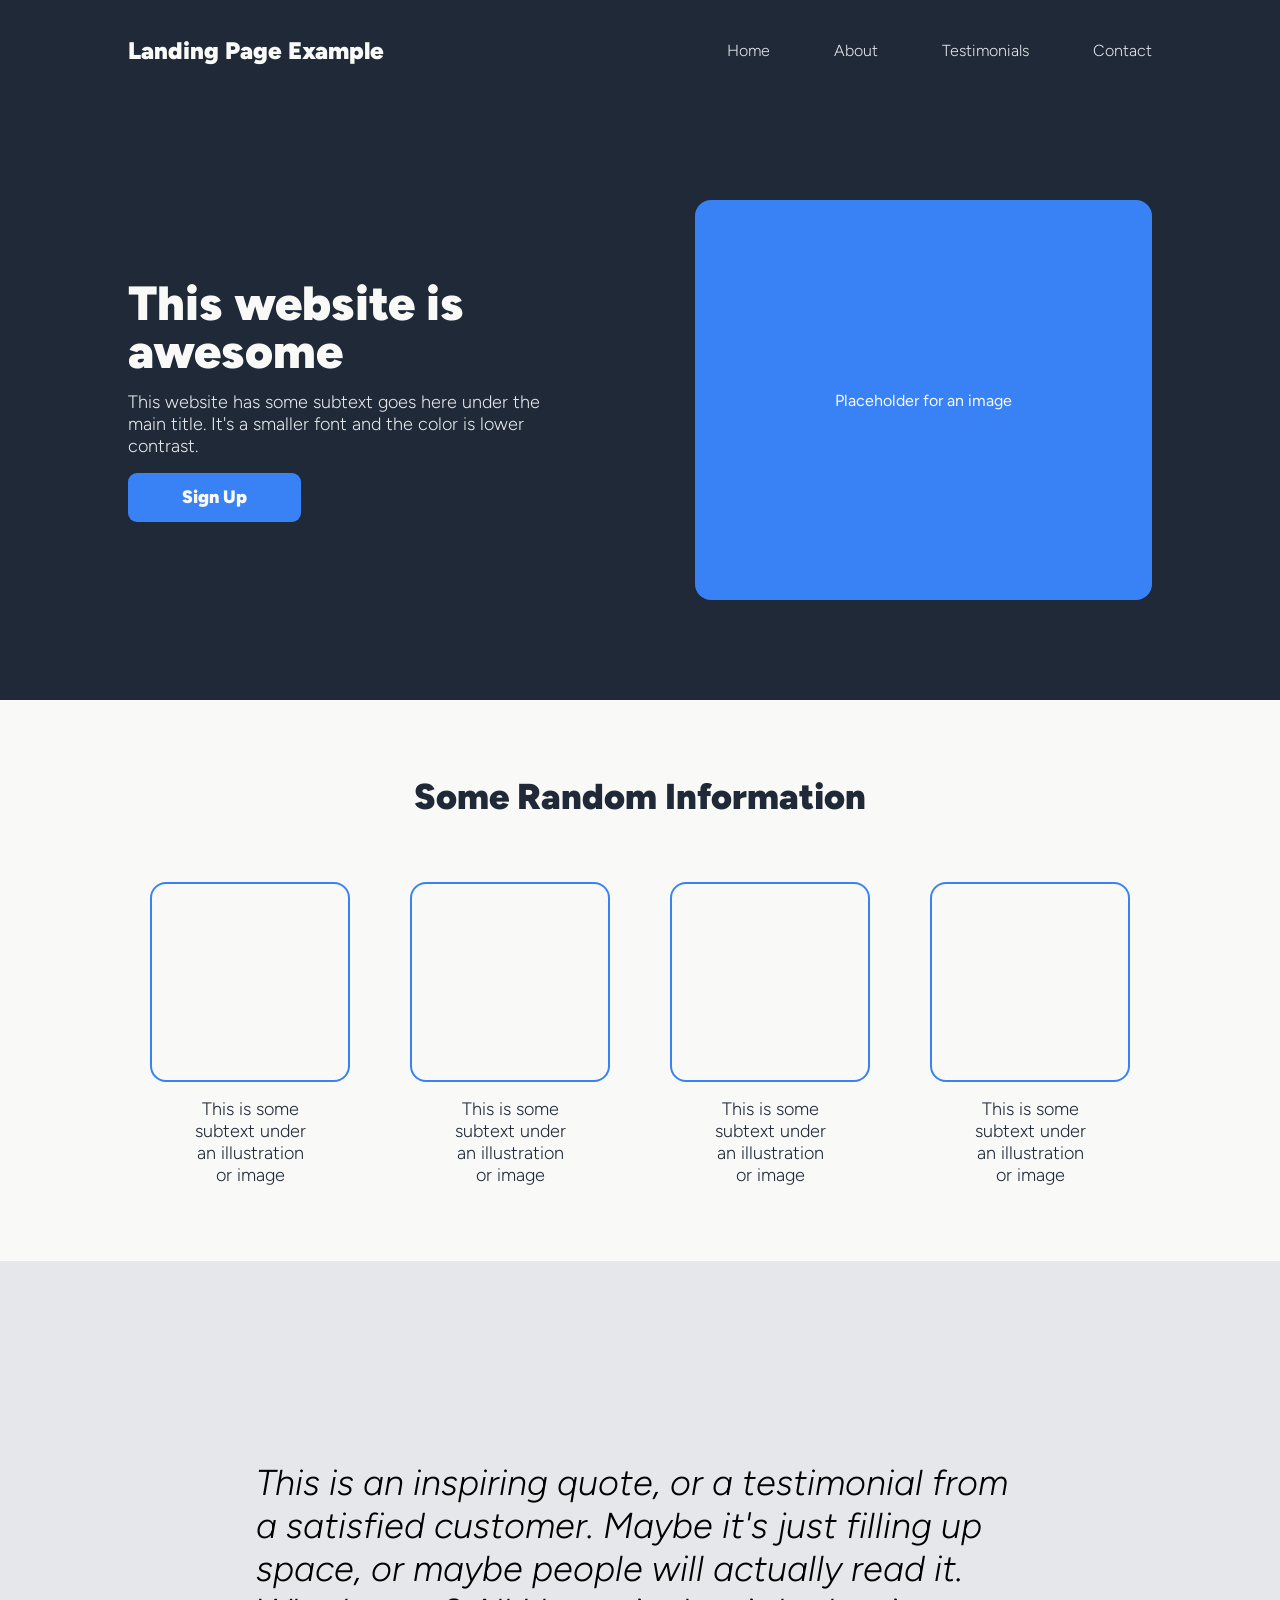
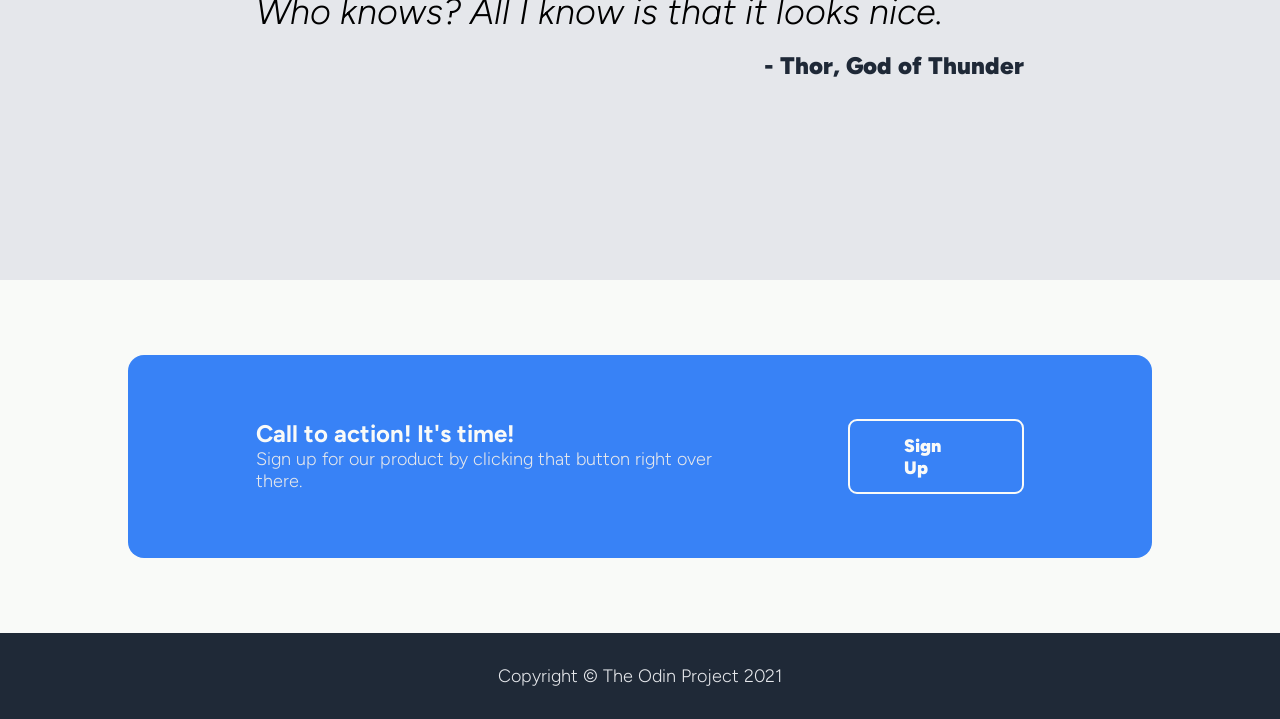
<file: index.html>
<!DOCTYPE html>
<html lang="en">
<head>
    <meta charset="UTF-8">
    <meta name="viewport" content="width=device-width, initial-scale=1.0">
    <link rel="stylesheet" href="style.css">
    <link rel="preconnect" href="https://fonts.googleapis.com">
    <link rel="preconnect" href="https://fonts.gstatic.com" crossorigin>
    <link href="https://fonts.googleapis.com/css2?family=Figtree:ital,wght@0,300..900;1,300..900&display=swap" rel="stylesheet">
    <title>Landing Page</title>
</head>
<body>

    <!-- start header -->
        <header class="header">
            <div class="container-header">
                <h3>Landing Page Example</h3>
                <nav>
                    <a href="#home">Home</a>
                    <a href="#about">About</a>
                    <a href="#testimonials">Testimonials</a>
                    <a href="#contact">Contact</a>
                </nav>
            </div>
        </header>
    <!-- end header -->

    <!-- start hero section -->
        <section id="home" class="hero">
            <div class="container-hero">
                <div class="hero-text">
                    <h1>This website is awesome</h1>
                    <p>This website has some subtext goes here under the main title. It's a smaller font and the color is lower contrast.</p>
                    <a href="#contact" class="btn-hero">Sign Up</a>
                </div>
                <div class="hero-image">Placeholder for an image</div>
            </div>
        </section>
    <!-- end hero section -->

    <!-- start random info section -->
        <section id="about" class="info">
            <h2>Some Random Information</h2>

            <div class="info-boxes">
                <div class="info-small">
                    <div class="blue-square"></div>
                    <p>This is some subtext under an illustration or image</p>
                </div>

                <div class="info-small">
                    <div class="blue-square"></div>
                    <p>This is some subtext under an illustration or image</p>
                </div>

                <div class="info-small">
                    <div class="blue-square"></div>
                    <p>This is some subtext under an illustration or image</p>
                </div>

                <div class="info-small">
                    <div class="blue-square"></div>
                    <p>This is some subtext under an illustration or image</p>
                </div>
            </div>
        </section>
    <!-- end random info section -->

    <!-- start testimonial section -->
        <section id="testimonials" class="quote">
            <div class="container-testimonial">
                <blockquote>
                    <p> <em>This is an inspiring quote, or a testimonial from a satisfied customer.
                        Maybe it's just filling up space, or maybe people will actually read it.
                        Who knows? All I know is that it looks nice.</em>
                    </p>
                    <p>- Thor, God of Thunder</p>
                </blockquote>
            </div>
        </section>
    <!-- end testimonial section -->

    <!-- start contact section -->
        <section id="contact" class="contact">
            <div class="cta">
                <div class="cta-text">
                    <h2>Call to action! It's time!</h2>
                    <p>Sign up for our product by clicking that button right over there.</p> 
                </div>
                <a href="#contact" class="btn-cta">Sign Up</a>
            </div>
        </section>
    <!-- end contact section -->

    <!-- start footer -->
        <footer class="footer">
            <p>Copyright &copy; The Odin Project 2021</p>
        </footer>
    <!-- end footer -->

</body>
</html>
</file>
<file: style.css>
* {
    margin: 0;
    padding: 0;
    box-sizing: border-box;
}

:root {
    --dark-blue: #1F2937;
    --light-blue: #3882F6;
    --off-white: #F9FAF8;
    --gray: #E5E7EB;
    --font-primary: 'Figtree', sans-serif;
    --fw-light: 300;
    --fw-regular: 400;
    --fw-black: 900;
    --fs-hero-main: 48px;
    --fs-hero-secondary: 18px;
    --fs-logo: 24px;
    --fs-info-header: 36px;
    --fs-quote: 36px;
}

body {
    font-family: var(--font-primary);
    background-color: var(--off-white);
}

.header, .hero, .footer {
    background-color: var(--dark-blue);
}

.quote {
    background-color: var(--gray);
}

.container-header {
    padding: 0 10vw;
    height: 100px;
    margin: 0 auto;
    display: flex;
    flex-direction: row;
    align-items: center;
    justify-content: space-between;
}

.header nav a {
    color: var(--gray);
    text-decoration: none;
    font-size: var(--hero-secondary);
    font-weight: var(--fw-light);
}

.header nav a:hover {
    color: var(--light-blue);
    transition: all ease-out 0.2s;
}

.header nav {
    display: flex;
    gap: 4em;
}

.header h3 {
    color: var(--off-white);
    font-size: var(--fs-logo);
    font-weight: var(--fw-black);
}

.container-hero {
    padding: 100px 10vw;
    margin: 0 auto;
    display: flex;
    flex-direction: row;
    align-items: center;
    justify-content: space-between;
}

.hero-text {
    display: flex;
    flex-direction: column;
    gap: 1em;
}

.hero-text h1 {
    color: var(--off-white);
    font-size: var(--fs-hero-main);
    font-weight: var(--fw-black);
    width: 60%;
    line-height: 1;
}

.hero-text p {
    color: var(--gray);
    font-size: var(--fs-hero-secondary);
    font-weight: var(--fw-light);
    width: 75%;
}

.btn-hero {
    padding: 0.75em 3em;
    text-decoration: none;
    background-color: var(--light-blue);
    color: var(--off-white);
    font-size: var(--fs-hero-secondary);
    font-weight: var(--fw-black);
    border-radius: .5em;
    width: fit-content;
}

.btn-hero:hover {
    background-color: var(--off-white);
    color: var(--light-blue);
    transition: all ease-in-out 0.3s;
}

.hero-image {
    width: 70%;
    height: 400px;
    background-color: var(--light-blue);
    display: flex;
    align-items: center;
    justify-content: center;
    color: var(--off-white);
    border-radius: 16px;
}

.info {
    padding: 75px 10vw;
    margin: 0 auto;
    display: flex;
    flex-direction: column;
    align-items: center;
    justify-content: space-between;
    gap: 4em;
}

.info h2 {
    color: var(--dark-blue);
    font-size: var(--fs-info-header);
    font-weight: var(--fw-black);
}

.info-boxes {
    display: flex;
    flex-direction: row;
    gap: 1em;
}

.info-small {
    display: flex;
    flex-direction: column;
    align-items: center;
    justify-content: center;
    gap: 1em;
}

.info-small p {
    color: var(--dark-blue);
    font-size: var(--fs-hero-secondary);
    font-weight: var(--fw-light);
    text-align: center;
    width: 50%;
}

.blue-square {
    width: 200px;
    height: 200px;
    border: 2px solid var(--light-blue);
    border-radius: 16px;
}

.container-testimonial {
    padding: 200px 10vw;
    margin: 0 auto;
    display: flex;
    flex-direction: column;
    align-items: center;
    justify-content: space-between;
    gap: 2em;
}

.container-testimonial blockquote {
    display: flex;
    flex-direction: column;
    align-items: end;
    justify-content: center;
    gap: .5em;
    font-size: var(--fs-quote);
    font-weight: var(--fw-light);
    width: 75%;
}

.container-testimonial blockquote p:nth-last-child(1) {
    color: var(--dark-blue);
    font-weight: var(--fw-black);
    font-size: var(--fs-logo);
    text-align: right;
}

.contact {
    padding: 75px 10vw;
    margin: 0 auto;
    display: flex;
    flex-direction: column;
    align-items: center;
}

.cta {
    background-color: var(--light-blue);
    display: flex;
    flex-direction: row;
    justify-content: space-between;
    gap: 6em;
    padding: 4em 8em;
    border-radius: 16px;
    color: var(--off-white);
}

.cta p {
    font-size: var(--fs-hero-secondary);
    font-weight: var(--fw-light);
    color: var(--gray);
}

.btn-cta {
    padding: 0.75em 3em;
    text-decoration: none;
    background-color: none;
    color: var(--off-white);
    font-size: var(--fs-hero-secondary);
    font-weight: var(--fw-black);
    border: 2px solid var(--off-white);
    border-radius: .5em;
    width: fit-content;
}

.btn-cta:hover {
    background-color: var(--off-white);
    color: var(--light-blue);
    transition: all ease-in-out 0.3s;
}

.footer {
    padding: 2em 10vw;
    margin: 0 auto;
    display: flex;
    flex-direction: row;
    align-items: center;
    justify-content: center;
}

.footer p {
    color: var(--gray);
    font-size: var(--fs-hero-secondary);
    font-weight: var(--fw-light);
}
</file>
